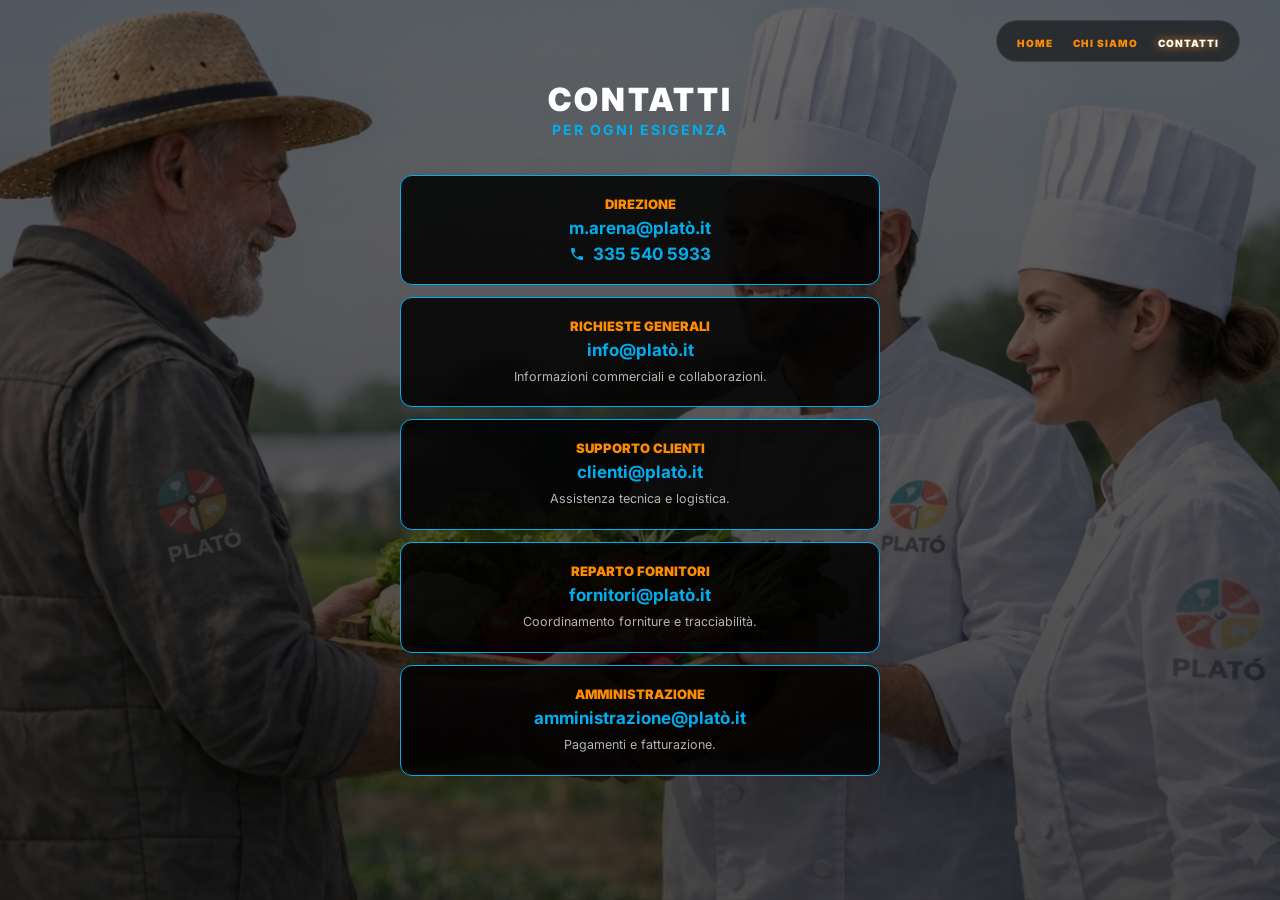
<file: contatti.html>
<!DOCTYPE html>
<html lang="it">
<head>
    <meta charset="UTF-8">
    <meta name="viewport" content="width=device-width, initial-scale=1.0">
    <title>Contatti | Platò</title>
    <link href="https://fonts.googleapis.com/css2?family=Inter:wght@300;400;700;900&amp;display=swap" rel="stylesheet">
    <style>
        :root {
            --primary-blue: #00AEEF;
            --neon-green: #39FF14;
            --plato-orange: #FF8C00;
            --text-light: #ffffff;
            --bg-accent: rgba(0, 0, 0, 0.85);
        }

        body, html {
            margin: 0; padding: 0; min-height: 100%;
            font-family: 'Inter', sans-serif; color: var(--text-light);
            background-color: #000;
            overflow-x: hidden;
        }

        .main-container {
            background-image: linear-gradient(rgba(0,0,0,0.6), rgba(0,0,0,0.7)), url('plato-agricoltore-chef-verdure-fresche.jpg');
            background-size: cover;
            background-position: center;
            background-attachment: fixed;
            min-height: 100vh;
            display: flex;
            flex-direction: column;
            align-items: center;
            justify-content: flex-start;
            padding: 80px 20px 40px 20px;
            box-sizing: border-box;
        }

        /* --- STILI DESKTOP --- */
        .top-nav {
            position: fixed; top: 20px; right: 40px; z-index: 1000;
            background: rgba(0, 0, 0, 0.5); padding: 10px 20px;
            border-radius: 50px; backdrop-filter: blur(10px);
            border: 1px solid rgba(255, 255, 255, 0.1);
        }
        .top-nav ul { list-style: none; display: flex; gap: 20px; margin: 0; padding: 0; }
        .top-nav a { color: var(--plato-orange); text-decoration: none; text-transform: uppercase; font-size: 10px; font-weight: 900; letter-spacing: 1px; }
        .top-nav a.active { color: var(--text-light); text-shadow: 0 0 8px var(--plato-orange); }

        .header-section { text-align: center; margin-bottom: 25px; }
        h1 { font-size: 32px; font-weight: 900; text-transform: uppercase; margin: 0; letter-spacing: 3px; }
        h2 { color: var(--primary-blue); font-size: 14px; text-transform: uppercase; letter-spacing: 2px; margin-top: 2px; }

        .contact-grid {
            display: flex;
            flex-direction: column;
            gap: 12px;
            width: 100%;
            max-width: 480px;
        }

        .contact-card {
            background: var(--bg-accent);
            border: 1px solid var(--primary-blue);
            padding: 20px;
            border-radius: 12px;
            text-align: center;
            transition: border-color 0.2s ease, box-shadow 0.2s ease;
            cursor: pointer;
            opacity: 0;
            transform: translateY(15px);
            animation: slideIn 0.6s ease forwards;
        }
        
        @keyframes slideIn { to { opacity: 1; transform: translateY(0); } }

        .contact-card:nth-child(1) { animation-delay: 0.1s; }
        .contact-card:nth-child(2) { animation-delay: 0.2s; }
        .contact-card:nth-child(3) { animation-delay: 0.3s; }
        .contact-card:nth-child(4) { animation-delay: 0.4s; }
        .contact-card:nth-child(5) { animation-delay: 0.5s; }

        .contact-label { color: var(--plato-orange); font-weight: 900; text-transform: uppercase; font-size: 13px; margin-bottom: 6px; display: block; }
        .contact-email { color: var(--primary-blue); text-decoration: none; font-size: 17px; font-weight: 700; display: block; }
        .contact-phone { color: var(--primary-blue); font-weight: 700; font-size: 17px; margin-top: 6px; display: flex; align-items: center; justify-content: center; gap: 8px; text-decoration: none; }
        .phone-icon { width: 16px; height: 16px; fill: var(--primary-blue); }
        .contact-desc { color: rgba(255, 255, 255, 0.7); font-size: 12.5px; margin: 8px 0 0 0; line-height: 1.5; text-align: center; }

        /* --- STILI MOBILE --- */
        @media (max-width: 768px) {
            .top-nav { top: 12px; right: 12px; left: 12px; padding: 8px 14px; border-radius: 18px; max-width: 92vw; margin: 0 auto; }
            .top-nav ul { gap: 10px; justify-content: center; }
            .top-nav a { font-size: 9px; }

            .main-container { padding-top: 100px; padding-left: 15px; padding-right: 15px; }
            h1 { font-size: 22px; }
            h2 { font-size: 10px; margin-bottom: 15px; }

            .contact-grid {
                max-width: 90%;
                gap: 10px; 
                margin: 0 auto;
            }

            .contact-card {
                padding: 12px 10px; 
                border-radius: 10px;
            }

            .contact-label { font-size: 10px; margin-bottom: 3px; }
            .contact-email { font-size: 14px; }
            .contact-phone { font-size: 14px; margin-top: 4px; }
            .contact-desc { font-size: 11px; margin-top: 4px; line-height: 1.3; }
            .phone-icon { width: 13px; height: 13px; }
        }
    </style>
</head>
<body>

    <nav class="top-nav">
        <ul>
            <li><a href="index.html">Home</a></li>
            <li><a href="chi-siamo.html">Chi Siamo</a></li>
            <li><a href="contatti.html" class="active">Contatti</a></li>
        </ul>
    </nav>

    <div class="main-container">
        <div class="header-section">
            <h1>CONTATTI</h1>
            <h2>PER OGNI ESIGENZA</h2>
        </div>

        <div class="contact-grid">
            <div class="contact-card">
                <span class="contact-label">Direzione</span>
                <a href="mailto:m.arena@platò.it" class="contact-email">m.arena@platò.it</a>
                <a href="tel:+393355405933" class="contact-phone">
                    <svg class="phone-icon" viewBox="0 0 24 24"><path d="M6.62 10.79c1.44 2.83 3.76 5.14 6.59 6.59l2.2-2.2c.27-.27.67-.36 1.02-.24 1.12.37 2.33.57 3.57.57.55 0 1 .45 1 1V20c0 .55-.45 1-1 1-9.39 0-17-7.61-17-17 0-.55.45-1 1-1h3.5c.55 0 1 .45 1 1 0 1.25.2 2.45.57 3.57.11.35.03.74-.25 1.02l-2.2 2.2z"></path></svg>
                    335 540 5933
                </a>
            </div>

            <div class="contact-card">
                <span class="contact-label">Richieste Generali</span>
                <a href="mailto:info@platò.it" class="contact-email">info@platò.it</a>
                <p class="contact-desc">Informazioni commerciali e collaborazioni.</p>
            </div>

            <div class="contact-card">
                <span class="contact-label">Supporto Clienti</span>
                <a href="mailto:clienti@platò.it" class="contact-email">clienti@platò.it</a>
                <p class="contact-desc">Assistenza tecnica e logistica.</p>
            </div>

            <div class="contact-card">
                <span class="contact-label">Reparto Fornitori</span>
                <a href="mailto:fornitori@platò.it" class="contact-email">fornitori@platò.it</a>
                <p class="contact-desc">Coordinamento forniture e tracciabilità.</p>
            </div>

            <div class="contact-card">
                <span class="contact-label">Amministrazione</span>
                <a href="mailto:amministrazione@platò.it" class="contact-email">amministrazione@platò.it</a>
                <p class="contact-desc">Pagamenti e fatturazione.</p>
            </div>
        </div>
    </div>

</body>
</html>
</file>
